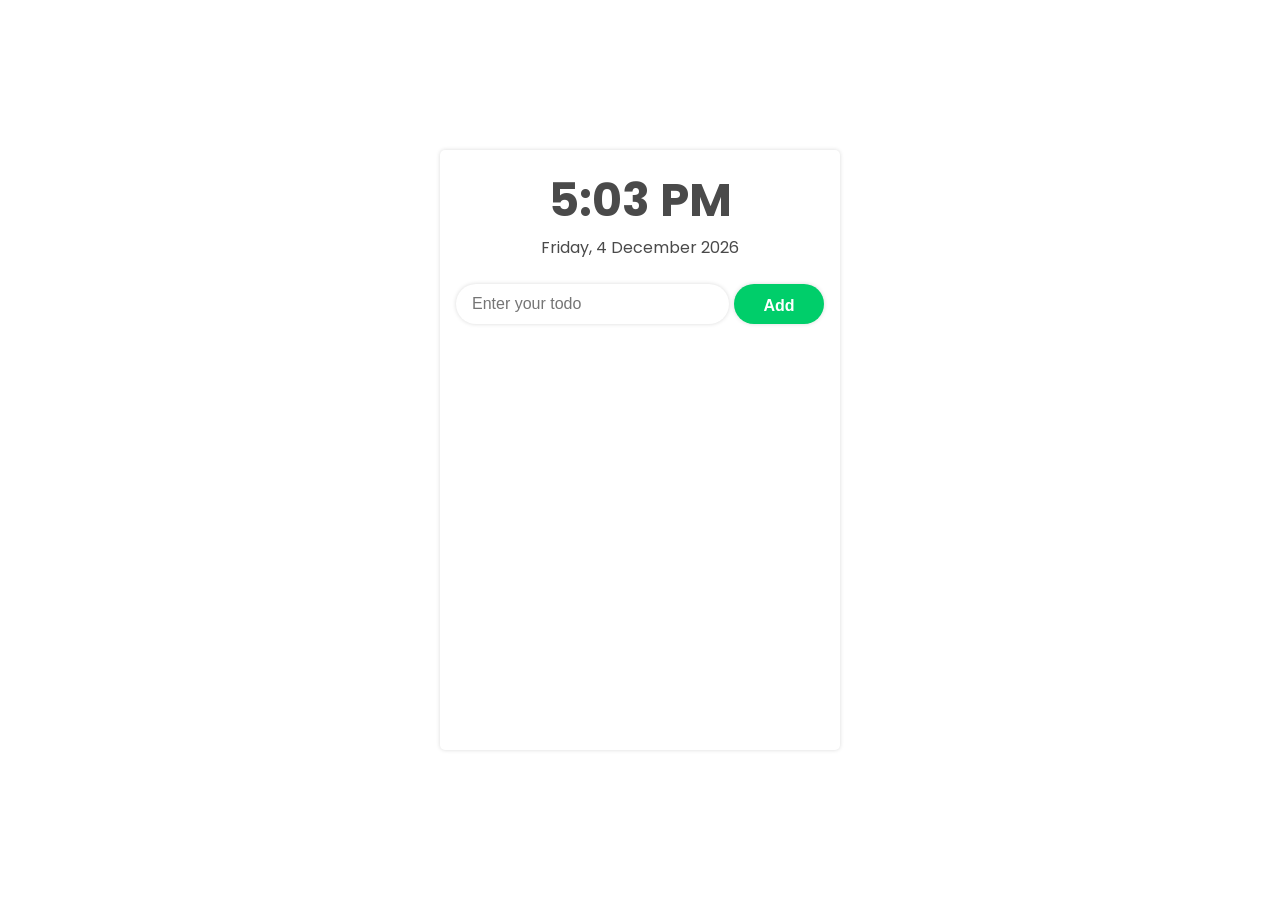
<file: index.html>
<!DOCTYPE html>
<html lang="en">
  <head>
    <meta charset="UTF-8" />
    <meta http-equiv="X-UA-Compatible" content="IE=edge" />
    <meta name="viewport" content="width=device-width, initial-scale=1.0" />
    <link
      rel="stylesheet"
      href="https://cdnjs.cloudflare.com/ajax/libs/font-awesome/6.2.0/css/all.min.css"
      integrity="sha512-xh6O/CkQoPOWDdYTDqeRdPCVd1SpvCA9XXcUnZS2FmJNp1coAFzvtCN9BmamE+4aHK8yyUHUSCcJHgXloTyT2A=="
      crossorigin="anonymous"
      referrerpolicy="no-referrer"
    />
    <link rel="stylesheet" href="style.css" />
    <title>Todo App</title>
  </head>
  <body>
    <div class="container">
      <div class="timer"></div>
      <div class="add-todo">
        <form>
          <input type="text" placeholder="Enter your todo" />
          <input type="submit" value="Add" />
        </form>
      </div>
      <div id="show-todo"></div>
      <ul class="todos"></ul>
    </div>
    <script src="./app.js"></script>
  </body>
</html>
</file>
<file: style.css>
@import url("https://fonts.googleapis.com/css2?family=Poppins:wght@400;600&display=swap");
* {
  margin: 0;
  padding: 0;
  box-sizing: border-box;
}
:root {
  --primary: #4a4a4a;
  --active: #00ce6a;
  --danger: #fa0707;
  --white: #ffffff;
}
body {
  height: 100vh;
  display: flex;
  align-items: center;
  justify-content: center;
  font-family: "Poppins", sans-serif;
}

.container {
  width: 400px;
  min-height: 600px;
  margin: auto;
  padding: 1rem;
  box-shadow: 0px 0px 4px rgba(0, 0, 0, 0.15);
  border-radius: 5px;
  position: relative;
}
.timer {
  text-align: center;
}
.timer h2 {
  font-size: 46px;
  color: var(--primary);
}
.timer p {
  color: var(--primary);
}
.add-todo {
  margin: 1rem 0;
}
.add-todo form {
  display: flex;
  justify-content: space-between;
}
.add-todo input:focus {
  outline: 2px solid #a9d1ff;
}
.add-todo input {
  width: 273px;
  height: 40px;
  background: var(--white);
  box-shadow: 0px 0px 4px rgba(0, 0, 0, 0.15);
  border-radius: 43px;
}
.add-todo input[type="submit"] {
  cursor: pointer;
  width: 90px;
  height: 40px;
  font-weight: bold;
  background: var(--active);
  color: var(--white);
  box-shadow: 0px 0px 4px rgba(0, 0, 0, 0.15);
  border-radius: 52px;
}

input,
button,
li {
  font-size: 1rem;
  margin: 8px 0;
  list-style: none;
  color: var(--primary);
  border: none;
  padding: 0.8rem 1rem;
  box-shadow: 0px 0px 4px rgba(0, 0, 0, 0.15);
  border-radius: 61px;
}

.todos {
  position: relative;
}
#show-todo {
  display: none;
  justify-content: center;
  align-items: center;
  width: 100%;
  height: 100%;
  background-color: rgba(0, 0, 0, 0.15);
  position: absolute;
  top: 0;
  left: 0;
  z-index: 1;
}
#show-todo .content {
  background-color: var(--white);
  padding: 1rem;
  margin-top: 3rem;
  box-shadow: 0px 0px 4px rgba(0, 0, 0, 0.15);
  border-radius: 5px;
}
#show-todo .content .close {
  text-align: end;
  color: var(--danger);
  font-size: 1.2rem;
  border-bottom: 1px solid var(--primary);
}
#show-todo .content .close i {
  cursor: pointer;
}
#show-todo .content .time {
  font-size: 12px;
  margin: -1rem;
  margin-top: 5px;
  padding: 0.5rem 1rem;
  background-color: #eee;
}
.todos li {
  display: flex;
  align-items: center;
  justify-content: space-between;
}
.todos li span {
  font-size: 12px;
}
.todos li span span {
  margin-left: 4px;
}
.todos li .view,
.todos li .delete {
  font-size: 1rem;
  cursor: pointer;
}
.todos li .delete {
  color: var(--danger);
}
</file>
